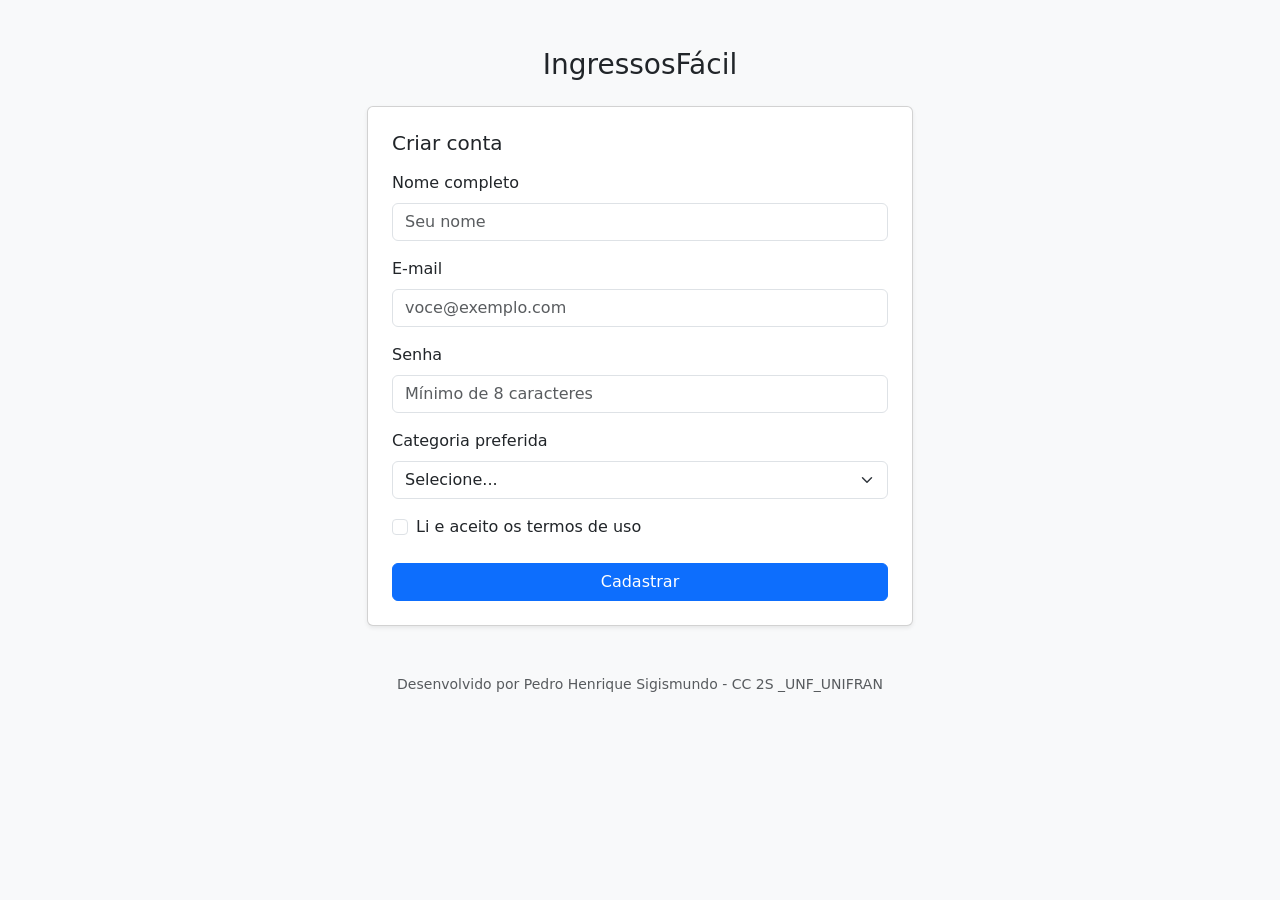
<file: index.html/index.html>
<!DOCTYPE html>
<html lang="pt-BR">
<head>
    <meta charset="UTF-8">
    <meta name="viewport" content="width=device-width, initial-scale=1.0">
    <title>IngressosFácil - Cadastro</title>
    <link href="https://cdn.jsdelivr.net/npm/bootstrap@5.3.8/dist/css/bootstrap.min.css" rel="stylesheet" integrity="sha384-sRIl4kxILFvY47J16cr9ZwB07vP4J8+LH7qKQnuqkuIAvNWLzeN8tE5YBujZqJLB" crossorigin="anonymous">
</head>
<body class="bg-light">

    <main class="container py-5">
        <h1 class="h3 text-center mb-4">IngressosFácil</h1>

        <div class="row justify-content-center">
            <div class="col-12 col-md-8 col-lg-6">
                <div class="card shadow-sm">
                    <div class="card-body p-4">
                        <h2 class="h5 mb-3">Criar conta</h2>

                        <div id="alerta-cadastro" class="alert" role="alert" hidden></div>

                        <form id="form-cadastro">
                            <div class="mb-3">
                                <label for="nome" class="form-label">Nome completo</label>
                                <input type="text" class="form-control" id="nome" name="nome" placeholder="Seu nome" required>
                            </div>
                            <div class="mb-3">
                                <label for="email" class="form-label">E-mail</label>
                                <input type="email" class="form-control" id="email" name="email" placeholder="voce@exemplo.com" required>
                            </div>
                            <div class="mb-3">
                                <label for="senha" class="form-label">Senha</label>
                                <input type="password" class="form-control" id="senha" name="senha" placeholder="Mínimo de 8 caracteres" minlength="8" required>
                            </div>
                            <div class="mb-3">
                                <label for="categoria" class="form-label">Categoria preferida</label>
                                <select class="form-select" id="categoria" name="categoria" required>
                                    <option value="">Selecione...</option>
                                    <option value="show">Shows</option>
                                    <option value="comedia">Comédia</option>
                                    <option value="esporte">Esportes</option>
                                    <option value="gastronomia">Gastronomia</option>
                                </select>
                            </div>
                            <div class="form-check mb-4">
                                <input class="form-check-input" type="checkbox" id="termos" name="termos" required>
                                <label class="form-check-label" for="termos">Li e aceito os termos de uso</label>
                            </div>
                            <button type="submit" class="btn btn-primary w-100">Cadastrar</button>
                        </form>

                    </div>
                </div>
            </div>
        </div>
    </main>

    <footer class="text-center text-muted small pb-4">
        Desenvolvido por Pedro Henrique Sigismundo - CC 2S _UNF_UNIFRAN
    </footer>

    <script>
        // ===== Elementos da página =====
        const formCadastro = document.getElementById("form-cadastro");
        const nome = document.getElementById("nome");
        const email = document.getElementById("email");
        const senha = document.getElementById("senha");
        const categoria = document.getElementById("categoria");
        const termos = document.getElementById("termos");
        const alertaCadastro = document.getElementById("alerta-cadastro");

        // ===== Função que mostra o alerta =====
        function mostrarAlerta(texto, tipo) {
            alertaCadastro.textContent = texto;
            alertaCadastro.className = "alert alert-" + tipo;
            alertaCadastro.hidden = false;
        }

        // ===== Envio do formulário =====
        formCadastro.addEventListener("submit", function (event) {
            event.preventDefault();

            const usuario = {
                nome: nome.value.trim(),
                email: email.value.trim().toLowerCase(),
                senha: senha.value,
                categoria: categoria.value,
                aceitouTermos: termos.checked
            };

            const nomeCategoria = categoria.selectedOptions[0].textContent;

            mostrarAlerta(
                `Cadastro realizado, ${usuario.nome}! E-mail: ${usuario.email}. Categoria preferida: ${nomeCategoria}.`,
                "success"
            );

            formCadastro.reset();
        });
    </script>
</body>
</html>
</file>
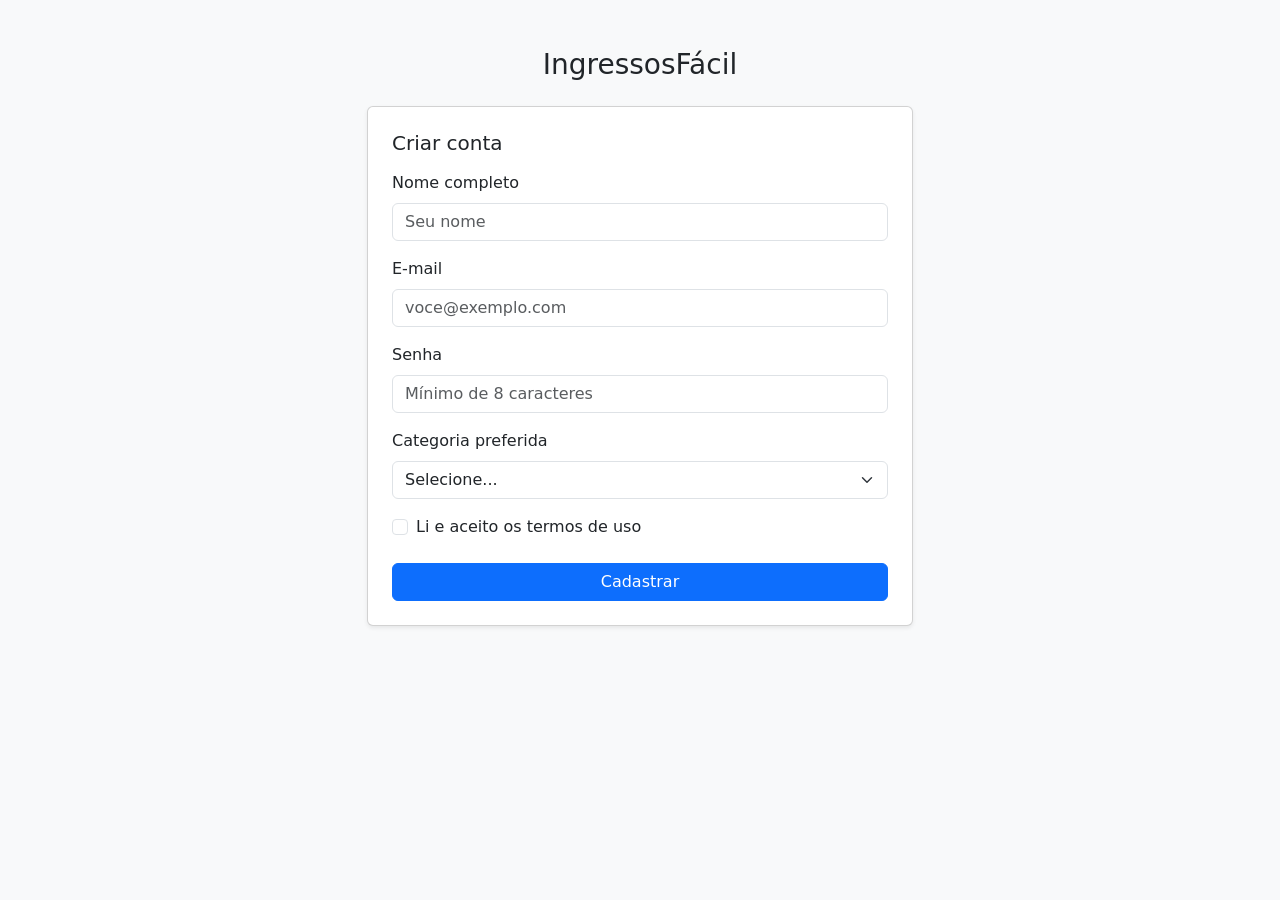
<file: ingressos/index.html>
<!DOCTYPE html>
<html lang="pt-BR">

<head>
    <meta charset="UTF-8">
    <meta name="viewport" content="width=device-width, initial-scale=1.0">
    <title>IngressosFácil - Cadastro</title>
    <link href="https://cdn.jsdelivr.net/npm/bootstrap@5.3.8/dist/css/bootstrap.min.css" rel="stylesheet"
        integrity="sha384-sRIl4kxILFvY47J16cr9ZwB07vP4J8+LH7qKQnuqkuIAvNWLzeN8tE5YBujZqJLB" crossorigin="anonymous">
</head>

<body class="bg-light">

    <main class="container py-5">
        <h1 class="h3 text-center mb-4">IngressosFácil</h1>

        <div class="row justify-content-center">
            <div class="col-12 col-md-8 col-lg-6">
                <div class="card shadow-sm">
                    <div class="card-body p-4">
                        <h2 class="h5 mb-3">Criar conta</h2>

                        <div id="alerta-cadastro" class="alert" role="alert" hidden></div>

                        <form id="form-cadastro">
                            <div class="mb-3">
                                <label for="nome" class="form-label">Nome completo</label>
                                <input type="text" class="form-control" id="nome" name="nome" placeholder="Seu nome"
                                    required>
                            </div>
                            <div class="mb-3">
                                <label for="email" class="form-label">E-mail</label>
                                <input type="email" class="form-control" id="email" name="email"
                                    placeholder="voce@exemplo.com" required>
                            </div>
                            <div class="mb-3">
                                <label for="senha" class="form-label">Senha</label>
                                <input type="password" class="form-control" id="senha" name="senha"
                                    placeholder="Mínimo de 8 caracteres" minlength="8" required>
                            </div>
                            <div class="mb-3">
                                <label for="categoria" class="form-label">Categoria preferida</label>
                                <select class="form-select" id="categoria" name="categoria" required>
                                    <option value="">Selecione...</option>
                                    <option value="show">Shows</option>
                                    <option value="comedia">Comédia</option>
                                    <option value="esporte">Esportes</option>
                                    <option value="gastronomia">Gastronomia</option>
                                </select>
                            </div>
                            <div class="form-check mb-4">
                                <input class="form-check-input" type="checkbox" id="termos" name="termos" required>
                                <label class="form-check-label" for="termos">Li e aceito os termos de uso</label>
                            </div>
                            <button type="submit" class="btn btn-primary w-100">Cadastrar</button>
                        </form>

                    </div>
                </div>
            </div>
        </div>
    </main>

    <script>
        // ===== Elementos da página =====

        const formCadastro = document.getElementById("form-cadastro");
        const nome = document.getElementById("nome");
        const email = document.getElementById("email");
        const senha = document.getElementById("senha");
        const categoria = document.getElementById("categoria");
        const termos = document.getElementById("termos");
        const alertaCadastro = document.getElementById("alerta-cadastro");

        // ===== Função que mostra o alerta =====

        function mostrarAlerta(texto, tipo) {
            alertaCadastro.textContent = texto;                 // escreve a mensagem
            alertaCadastro.className = "alert alert-" + tipo;   // troca as classes: define a cor
            alertaCadastro.hidden = false;                      // mostra o alerta
        }

        // ===== Envio do formulário =====

        formCadastro.addEventListener("submit", function (event) {
    event.preventDefault();

    const usuario = {
        nome: nome.value.trim(),
        email: email.value.trim().toLowerCase(),
        senha: senha.value,
        categoria: categoria.value,
        aceitouTermos: termos.checked
    };

    const nomeCategoria = categoria.selectedOptions[0].textContent;

    mostrarAlerta(
        `Cadastro realizado, ${usuario.nome}! E-mail: ${usuario.email}. Categoria preferida: ${nomeCategoria}.`,
        "success"
    );

    formCadastro.reset();
});

    </script>
</body>
</html>
</file>
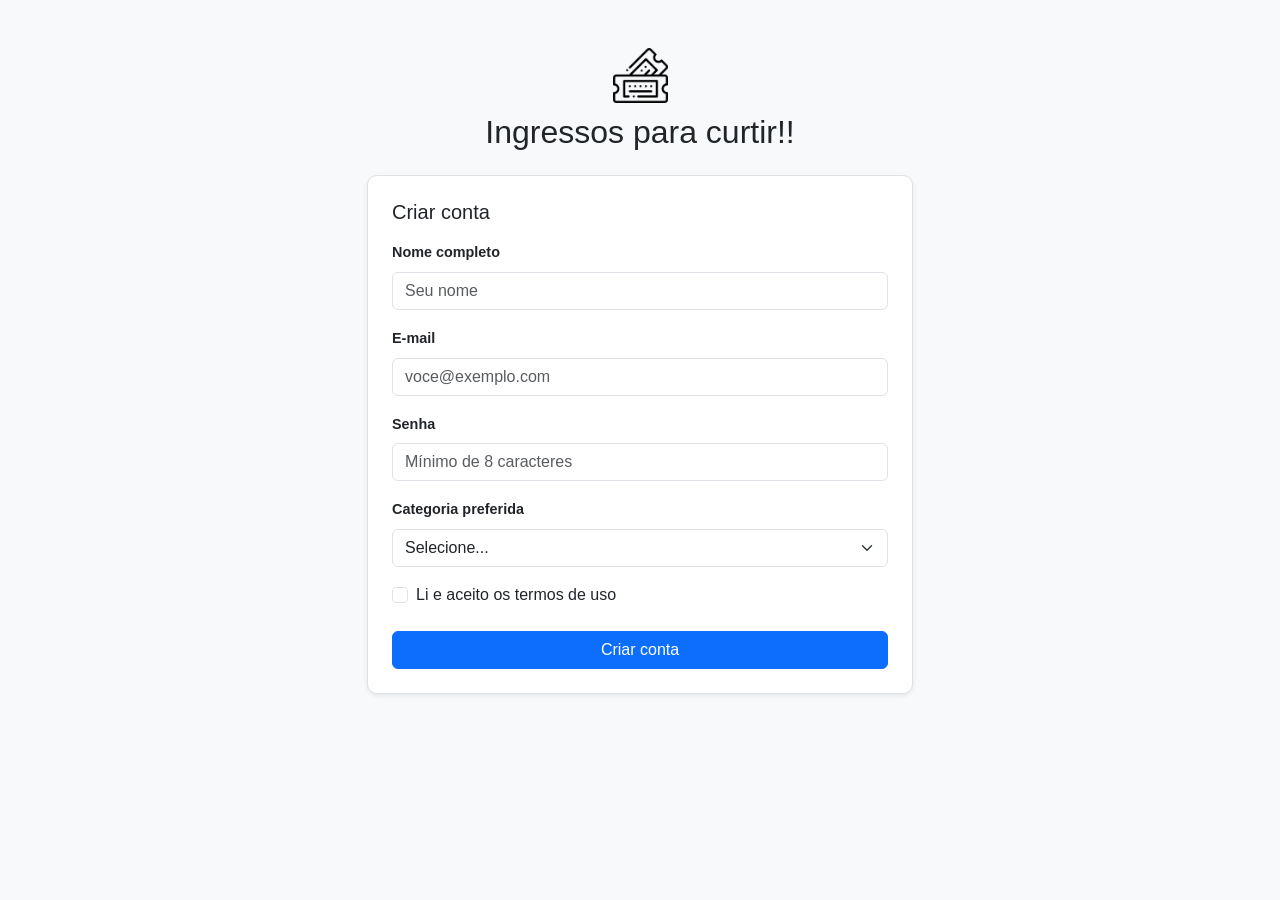
<file: login/index.html>
<!DOCTYPE html>
<html lang="pt-BR">

<head>
    <meta charset="UTF-8">
    <meta name="viewport" content="width=device-width, initial-scale=1.0">
    <title>IngressosFácil - Cadastro</title>
    <link href="https://cdn.jsdelivr.net/npm/bootstrap@5.3.3/dist/css/bootstrap.min.css" rel="stylesheet">
    <link rel="stylesheet" href="style.css">
</head>

<body class="bg-light">

    <main class="container py-5">
        <div class="text-center mb-4">
            <img src="../imagens/1090831.png" alt="Logo IngressosFácil" class="logo">
            <h1 class="h2">Ingressos para curtir!!</h1>
        </div>

        <div class="row justify-content-center">
            <div class="col-12 col-md-8 col-lg-6">
                <div class="card shadow-sm">
                    <div class="card-body p-4">
                        <h2 class="h5 mb-3">Criar conta</h2>

                        <div id="alerta-cadastro" class="alert" role="alert" hidden></div>

                        <form id="form-cadastro">
                            <div class="mb-3">
                                <label for="nome" class="form-label">Nome completo</label>
                                <input type="text" class="form-control" id="nome" name="nome" placeholder="Seu nome"
                                    required>
                            </div>

                            <div class="mb-3">
                                <label for="email" class="form-label">E-mail</label>
                                <input type="email" class="form-control" id="email" name="email"
                                    placeholder="voce@exemplo.com" required>
                            </div>

                            <div class="mb-3">
                                <label for="senha" class="form-label">Senha</label>
                                <input type="password" class="form-control" id="senha" name="senha"
                                    placeholder="Mínimo de 8 caracteres" minlength="8" required>
                            </div>

                            <div class="mb-3">
                                <label for="categoria" class="form-label">Categoria preferida</label>
                                <select class="form-select" id="categoria" name="categoria" required>
                                    <option value="">Selecione...</option>
                                    <option value="show">Shows</option>
                                    <option value="comedia">Comédia</option>
                                    <option value="esporte">Esportes</option>
                                    <option value="gastronomia">Gastronomia</option>
                                </select>
                            </div>

                            <div class="form-check mb-4">
                                <input class="form-check-input" type="checkbox" id="termos" name="termos" required>
                                <label class="form-check-label" for="termos">
                                    Li e aceito os termos de uso
                                </label>
                            </div>

                            <button type="submit" class="btn btn-primary w-100">Criar conta</button>
                        </form>

                    </div>
                </div>
            </div>
        </div>
    </main>

    <script src="login.js"></script>
</body>

</html>
</file>
<file: login/style.css>
body {
    background-color: #f8f9fa;
    font-family: Arial, Helvetica, sans-serif;
}

.logo {
    width: 55px;
    height: auto;
    display: block;
    margin: 0 auto 10px auto;
}

.card {
    border-radius: 10px;
    border: 1px solid #dee2e6;
}

.form-label {
    font-weight: 600;
    font-size: 0.9rem;
}
</file>
